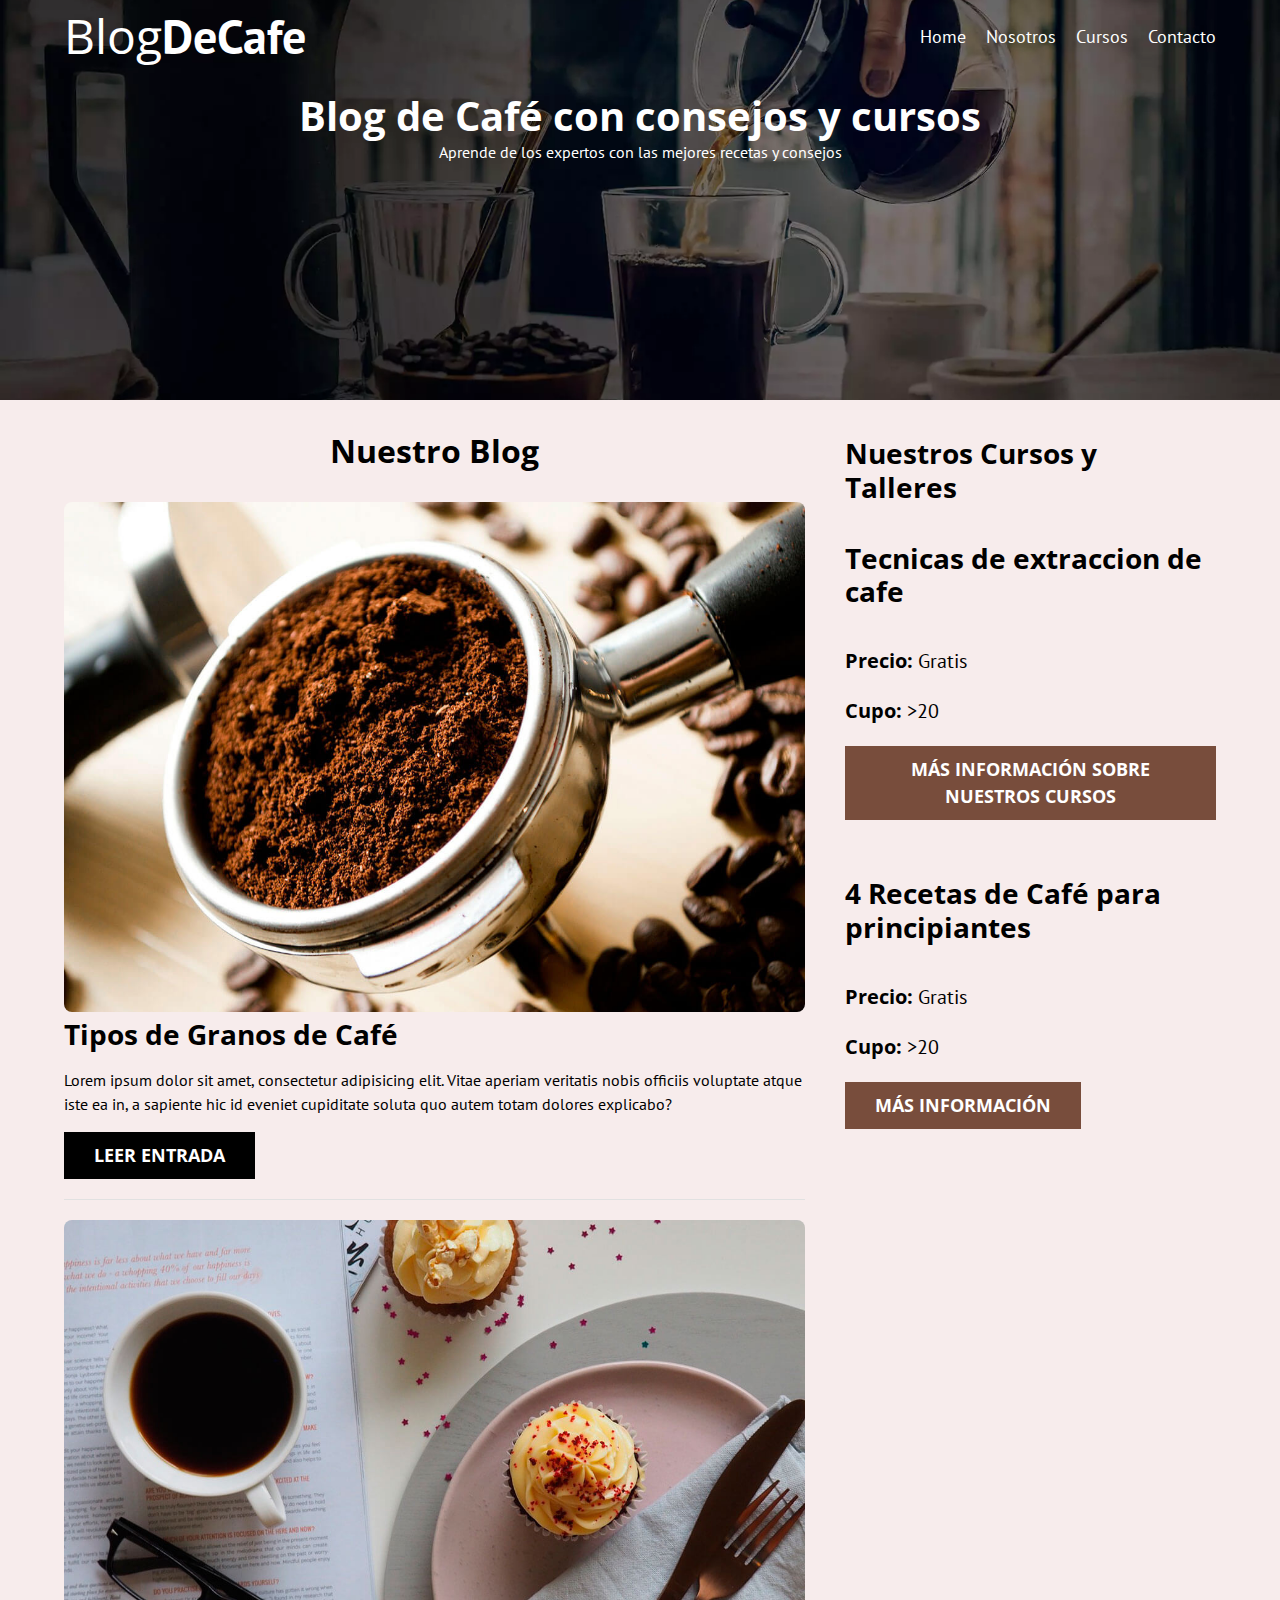
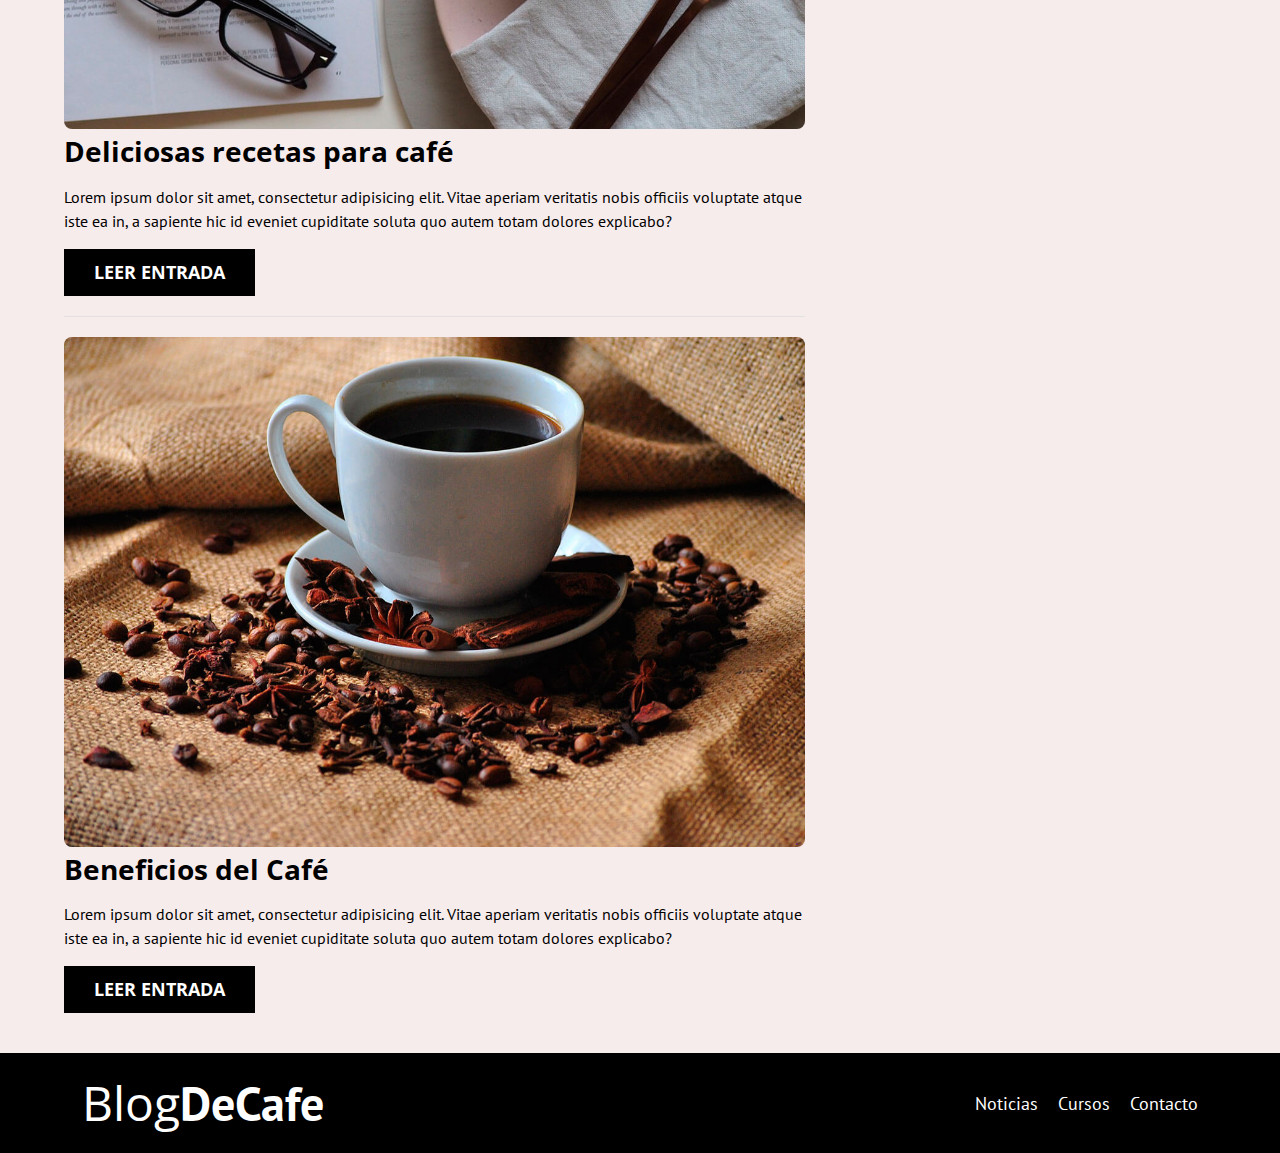
<file: index.html>
<!DOCTYPE html>
<html lang="en">

<head>
    <meta charset="UTF-8">
    <meta name="viewport" content="width=device-width, initial-scale=1.0">
    <title>BlogDeCafe</title>
    <meta name="description" content="Pagina web de blog de cafe">

    <!-- Prefetch -->
    <link rel="Prefetch" href="./nosotros.html">

    <!-- Preload -->
    <link rel="Preload" href="normalize.css" as="style">
    <link rel="stylesheet" href="normalize.css">
    <link rel="Preload" href="style.css" as="style">
    <link rel="stylesheet" href="style.css">
</head>

<body>
    <header class="header">
        <div class="contenedor">
            <div class="barra">
                <a class="logo" href="index.html">
                    <h1 class="logo__nombre no-margin centrar-texto">Blog<span class="logo__bold">DeCafe</span></h1>
                </a>
                <nav class="navegacion">
                    <a class="navegacion__enlace" href="index.html">Home</a>
                    <a class="navegacion__enlace" href="nosotros.html">Nosotros</a>
                    <a class="navegacion__enlace" href="cursos.html">Cursos</a>
                    <a class="navegacion__enlace" href="contacto.html">Contacto</a>
                </nav>
            </div>
        </div>

        <div class="header__texto">
            <h2 class="no-margin">Blog de Café con consejos y cursos</h2>
            <p class="no-margin">Aprende de los expertos con las mejores recetas y consejos</p>
        </div>
    </header>
    <div class="contenedor contenido-principal">
        <main class="blog">
            <h3>Nuestro Blog</h3>
            <article class="entrada">
                <div class="entrada__imagen">
                    <img loading="lazy" src="./assets/blog1.jpg" alt="imagen blog">
                </div>
                <div class="entrada__contenido">
                    <h4 class="no-margin">Tipos de Granos de Café</h4>
                    <p>Lorem ipsum dolor sit amet, consectetur adipisicing elit. Vitae aperiam veritatis nobis officiis
                        voluptate atque iste ea in, a sapiente hic id eveniet cupiditate soluta quo autem totam dolores
                        explicabo?</p>
                    <a class="boton boton--primario" href="entradablog1.html">Leer Entrada</a>
                </div>
            </article>
            <article class="entrada">
                <div class="entrada__imagen">
                    <img loading="lazy" src="./assets/blog2.jpg" alt="imagen blog">
                </div>
                <div class="entrada__contenido">
                    <h4 class="no-margin">Deliciosas recetas para café</h4>
                    <p>Lorem ipsum dolor sit amet, consectetur adipisicing elit. Vitae aperiam veritatis nobis officiis
                        voluptate atque iste ea in, a sapiente hic id eveniet cupiditate soluta quo autem totam dolores
                        explicabo?</p>
                    <a class="boton boton--primario" href="entrada.html">Leer Entrada</a>
                </div>
            </article>
            <article class="entrada">
                <div class="entrada__imagen">
                    <img loading="lazy" src="./assets/blog3.jpg" alt="imagen blog">
                </div>
                <div class="entrada__contenido">
                    <h4 class="no-margin">Beneficios del Café</h4>
                    <p>Lorem ipsum dolor sit amet, consectetur adipisicing elit. Vitae aperiam veritatis nobis officiis
                        voluptate atque iste ea in, a sapiente hic id eveniet cupiditate soluta quo autem totam dolores
                        explicabo?</p>
                    <a class="boton boton--primario" href="entrada.html">Leer Entrada</a>
                </div>
            </article>
        </main>
        <aside class="sidebar">
            <h4>Nuestros Cursos y Talleres</h4>

            <ul class="cursos no-padding">
                <li class="widget-curso">
                    <h4>Tecnicas de extraccion de cafe</h4>
                    <p class="widget-curso__label">Precio: <span class="widget-curso__info">Gratis</span></p>
                    <p class="widget-curso__label">Cupo: <span class="widget-curso__info">>20</span></p>
                    <a class="boton boton--secundario" href="entrada.html">Más Información sobre nuestros cursos</a>
                </li>
                <li class="widget-curso">
                    <h4>4 Recetas de Café para principiantes</h4>
                    <p class="widget-curso__label">Precio: <span class="widget-curso__info">Gratis</span></p>
                    <p class="widget-curso__label">Cupo: <span class="widget-curso__info">>20</span></p>
                    <a class="boton boton--secundario" href="entrada.html">Más Información</a>
                </li>
                <li class="widget-curso"></li>
            </ul>
        </aside>
    </div>

    <footer class="footer">
        <div class="contenedor">
            <div class="barra">
                <a class="logo" href="index.html">
                    <h1 class="logo__nombre no-margin centrar-texto">Blog<span class="logo__bold">DeCafe</span></h1>
                </a>
                <nav class="navegacion">
                    <a class="navegacion__enlace" href="blog.html">Noticias</a>
                    <a class="navegacion__enlace" href="cursos.html">Cursos</a>
                    <a class="navegacion__enlace" href="contacto.html">Contacto</a>
                </nav>
            </div>
        </div>
    </footer>
</body>

</html>
</file>
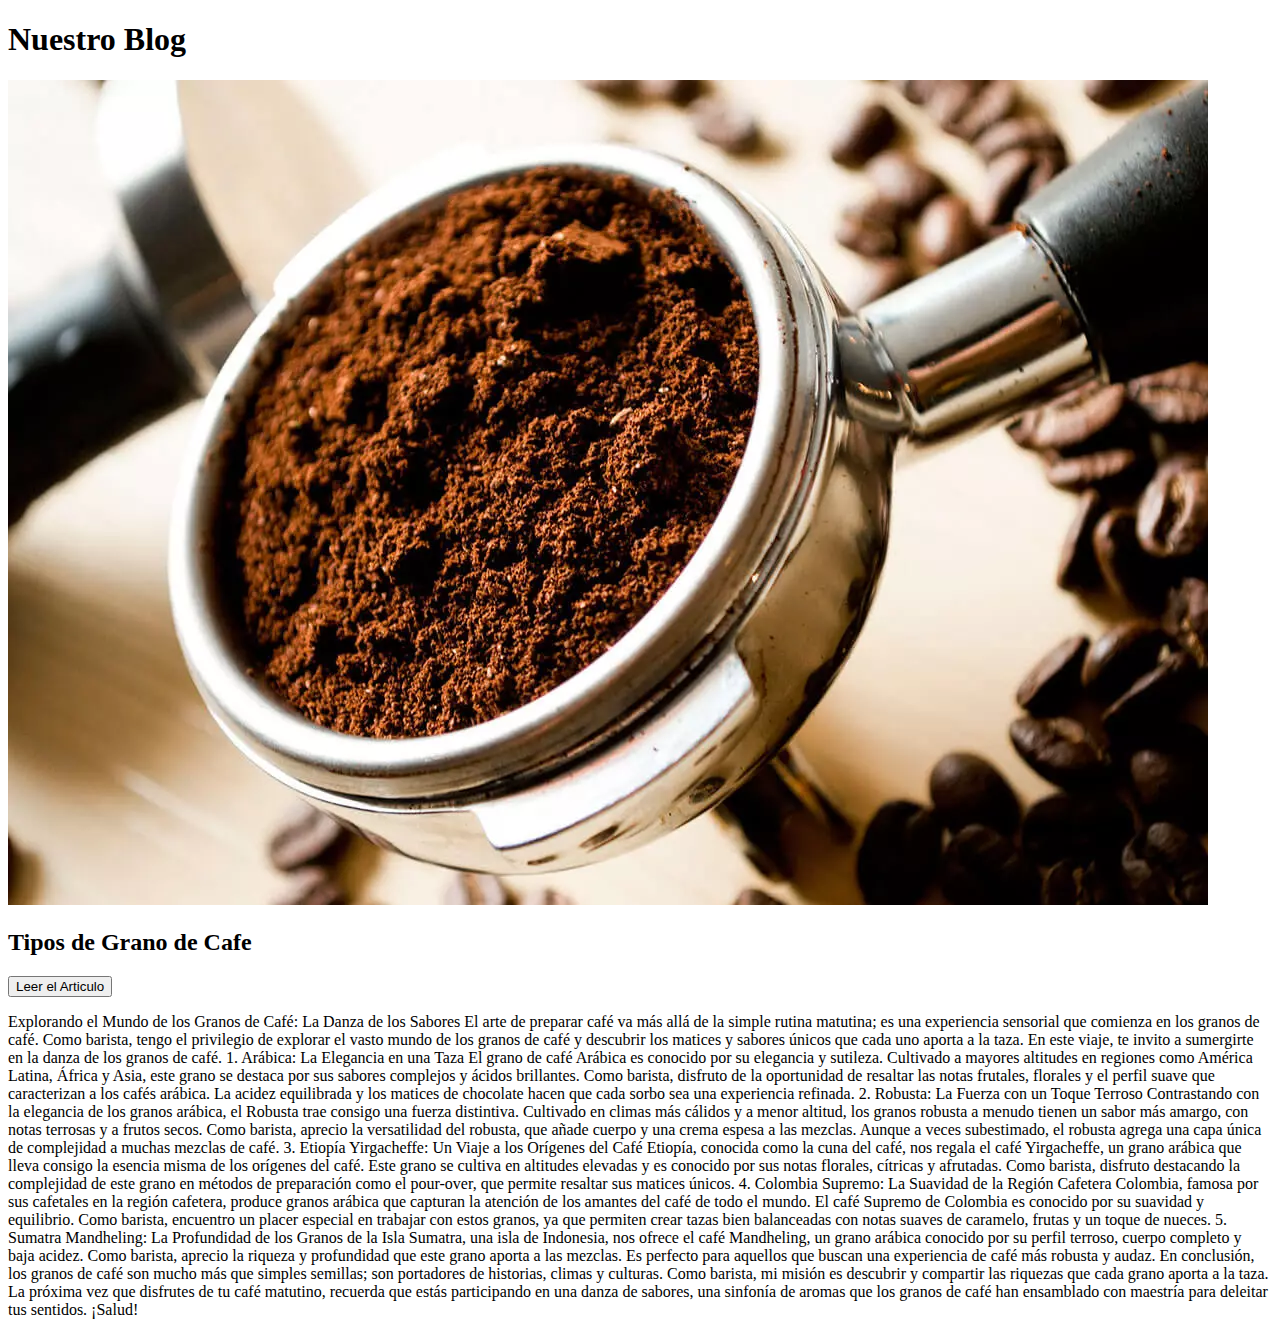
<file: blog.html>
<!DOCTYPE html>
<html lang="en">

<head>
    <meta charset="UTF-8">
    <meta name="viewport" content="width=device-width, initial-scale=1.0">
    <title>Blog de Noticias de Cafe</title>
</head>

<body>
    <header>

    </header>
    <main>
        <h1>Nuestro Blog</h1>
        <img src="./assets/blog1.webp" alt="Porta Filtro de Cafe">
        <article>
            <h2>Tipos de Grano de Cafe</h2>

            <button>Leer el Articulo</button>
        </article>

    </main>
    <aside>

    </aside>
</body>

</html>
<p>Explorando el Mundo de los Granos de Café: La Danza de los Sabores

    El arte de preparar café va más allá de la simple rutina matutina; es una experiencia sensorial que
    comienza en los granos de café. Como barista, tengo el privilegio de explorar el vasto mundo de los
    granos de café y descubrir los matices y sabores únicos que cada uno aporta a la taza. En este viaje, te
    invito a sumergirte en la danza de los granos de café.

    1. Arábica: La Elegancia en una Taza

    El grano de café Arábica es conocido por su elegancia y sutileza. Cultivado a mayores altitudes en
    regiones como América Latina, África y Asia, este grano se destaca por sus sabores complejos y ácidos
    brillantes. Como barista, disfruto de la oportunidad de resaltar las notas frutales, florales y el
    perfil suave que caracterizan a los cafés arábica. La acidez equilibrada y los matices de chocolate
    hacen que cada sorbo sea una experiencia refinada.

    2. Robusta: La Fuerza con un Toque Terroso

    Contrastando con la elegancia de los granos arábica, el Robusta trae consigo una fuerza distintiva.
    Cultivado en climas más cálidos y a menor altitud, los granos robusta a menudo tienen un sabor más
    amargo, con notas terrosas y a frutos secos. Como barista, aprecio la versatilidad del robusta, que
    añade cuerpo y una crema espesa a las mezclas. Aunque a veces subestimado, el robusta agrega una capa
    única de complejidad a muchas mezclas de café.

    3. Etiopía Yirgacheffe: Un Viaje a los Orígenes del Café

    Etiopía, conocida como la cuna del café, nos regala el café Yirgacheffe, un grano arábica que lleva
    consigo la esencia misma de los orígenes del café. Este grano se cultiva en altitudes elevadas y es
    conocido por sus notas florales, cítricas y afrutadas. Como barista, disfruto destacando la complejidad
    de este grano en métodos de preparación como el pour-over, que permite resaltar sus matices únicos.

    4. Colombia Supremo: La Suavidad de la Región Cafetera

    Colombia, famosa por sus cafetales en la región cafetera, produce granos arábica que capturan la
    atención de los amantes del café de todo el mundo. El café Supremo de Colombia es conocido por su
    suavidad y equilibrio. Como barista, encuentro un placer especial en trabajar con estos granos, ya que
    permiten crear tazas bien balanceadas con notas suaves de caramelo, frutas y un toque de nueces.

    5. Sumatra Mandheling: La Profundidad de los Granos de la Isla

    Sumatra, una isla de Indonesia, nos ofrece el café Mandheling, un grano arábica conocido por su perfil
    terroso, cuerpo completo y baja acidez. Como barista, aprecio la riqueza y profundidad que este grano
    aporta a las mezclas. Es perfecto para aquellos que buscan una experiencia de café más robusta y audaz.

    En conclusión, los granos de café son mucho más que simples semillas; son portadores de historias,
    climas y culturas. Como barista, mi misión es descubrir y compartir las riquezas que cada grano aporta a
    la taza. La próxima vez que disfrutes de tu café matutino, recuerda que estás participando en una danza
    de sabores, una sinfonía de aromas que los granos de café han ensamblado con maestría para deleitar tus
    sentidos. ¡Salud!</p>
</file>
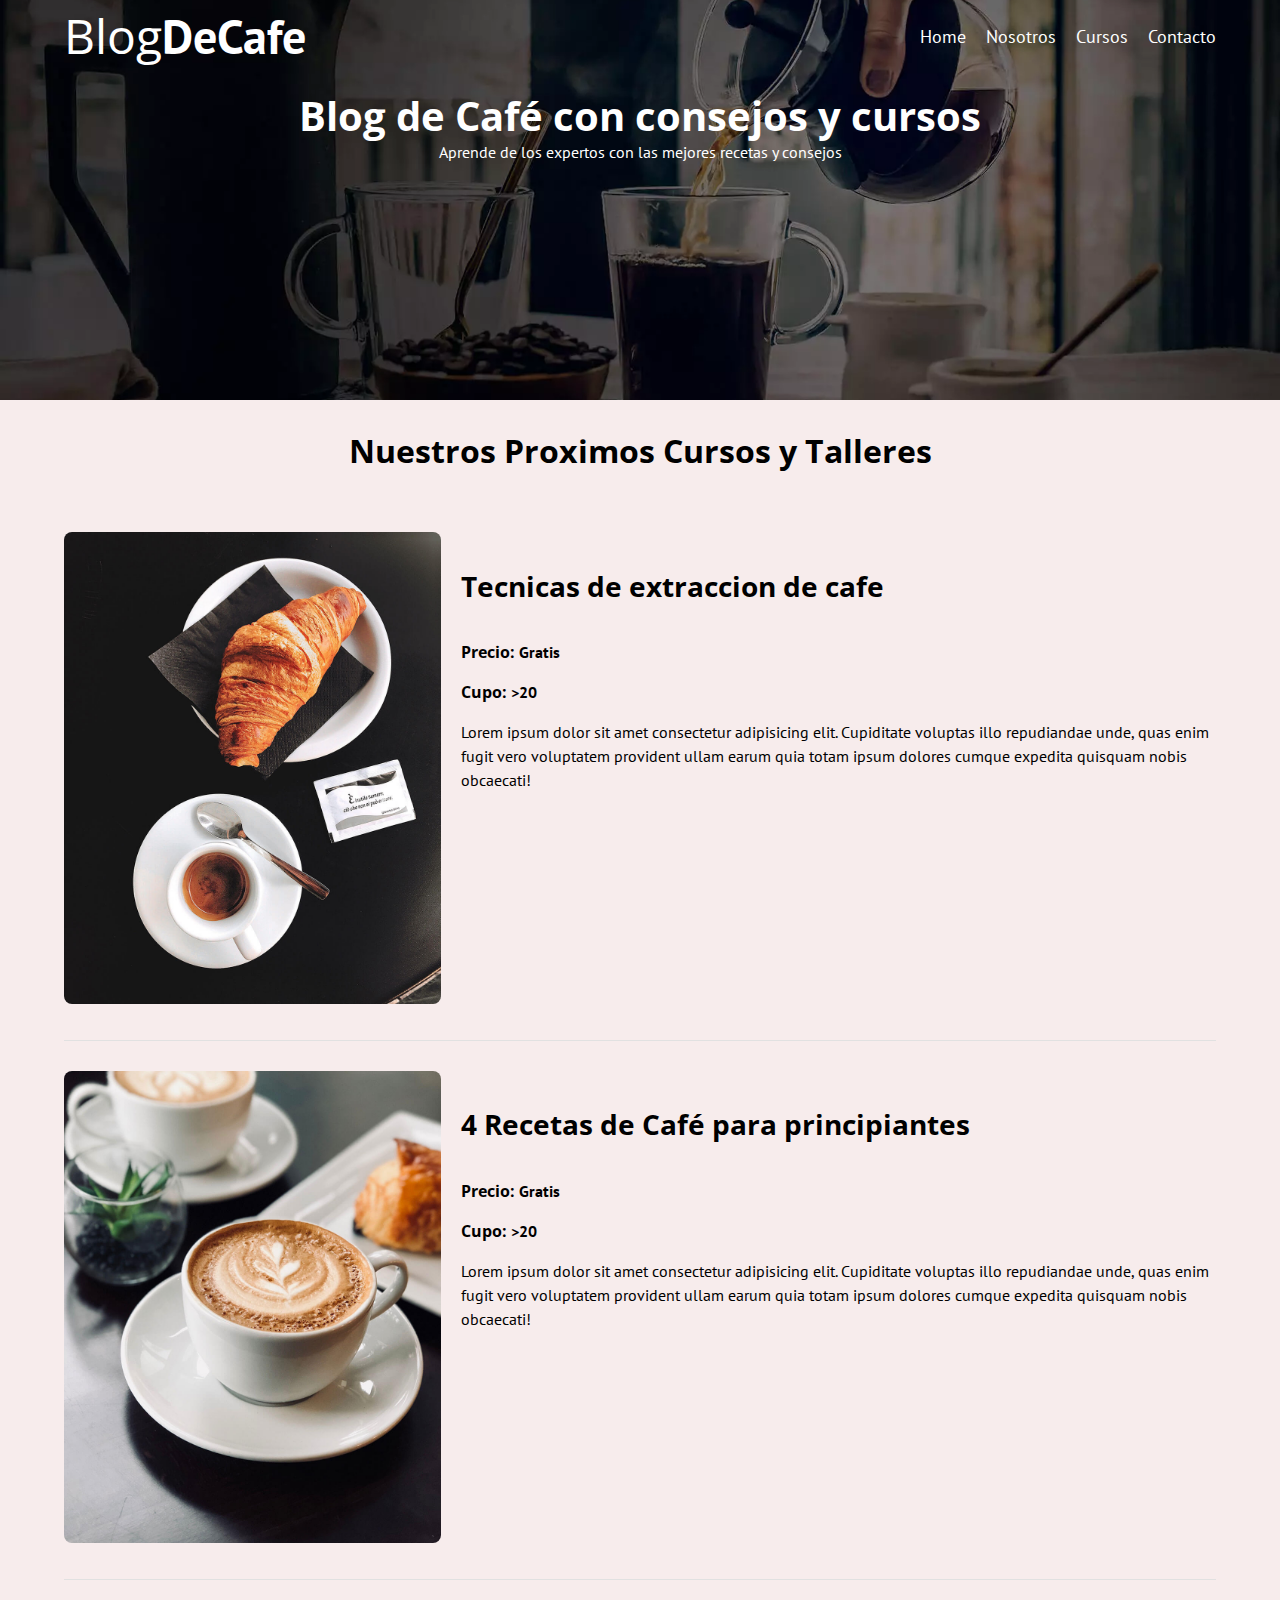
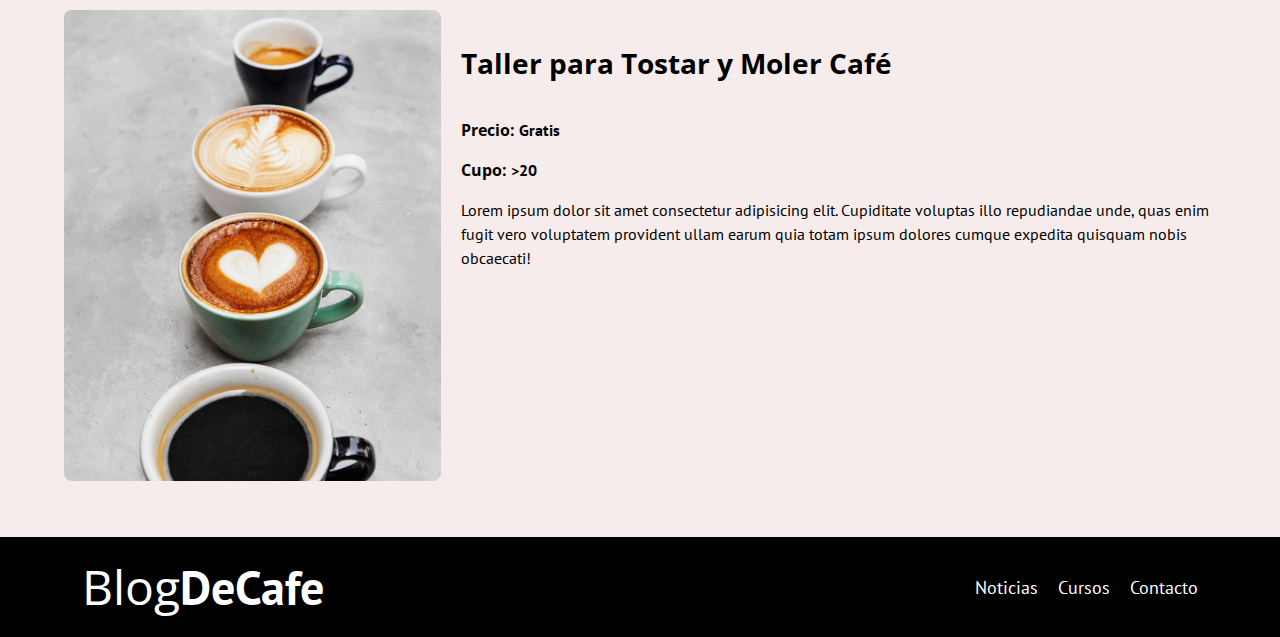
<file: cursos.html>
<!DOCTYPE html>
<html lang="en">

<head>
    <meta charset="UTF-8">
    <meta name="viewport" content="width=device-width, initial-scale=1.0">
    <link rel="stylesheet" href="normalize.css">
    <link rel="stylesheet" href="style.css">
    <title>Nuestros Proximos Cursos y Talleres</title>
</head>

<body>
    <header class="header">
        <div class="contenedor">
            <div class="barra">
                <a class="logo" href="index.html">
                    <h1 class="logo__nombre no-margin centrar-texto">Blog<span class="logo__bold">DeCafe</span></h1>
                </a>
                <nav class="navegacion">
                    <a class="navegacion__enlace" href="index.html">Home</a>
                    <a class="navegacion__enlace" href="nosotros.html">Nosotros</a>
                    <a class="navegacion__enlace" href="cursos.html">Cursos</a>
                    <a class="navegacion__enlace" href="contacto.html">Contacto</a>
                </nav>
            </div>
        </div>

        <div class="header__texto">
            <h2 class="no-margin">Blog de Café con consejos y cursos</h2>
            <p class="no-margin">Aprende de los expertos con las mejores recetas y consejos</p>
        </div>
    </header>
    <main class="contenedor">
        <h3 class="centrar-texto">Nuestros Proximos Cursos y Talleres</h3>

        <div class="curso">
            <div class="curso__imagen">
                <img src="./assets/curso1.jpg" alt="imagen curso 1">
            </div>

            <div class="curso__informacion">
                <h4>Tecnicas de extraccion de cafe</h4>
                <p class="curso__label">Precio: <span class="curso__info">Gratis</span></p>
                <p class="curso__label">Cupo: <span class="curso__info">>20</span></p>
                <p class="curso__descripcion">
                    Lorem ipsum dolor sit amet consectetur adipisicing elit. Cupiditate voluptas illo repudiandae
                    unde, quas enim fugit vero voluptatem provident ullam earum quia totam ipsum dolores cumque
                    expedita quisquam nobis obcaecati!
                </p>
            </div>
        </div>
        <div class="curso">
            <div class="curso__imagen">
                <img src="./assets/curso2.jpg" alt="imagen curso 2">
            </div>

            <div class="curso__informacion">
                <h4>4 Recetas de Café para principiantes</h4>
                <p class="curso__label">Precio: <span class="curso__info">Gratis</span></p>
                <p class="curso__label">Cupo: <span class="curso__info">>20</span></p>
                <p class="curso__descripcion">
                    Lorem ipsum dolor sit amet consectetur adipisicing elit. Cupiditate voluptas illo repudiandae
                    unde, quas enim fugit vero voluptatem provident ullam earum quia totam ipsum dolores cumque
                    expedita quisquam nobis obcaecati!
                </p>
            </div>
        </div>
        <div class="curso">
            <div class="curso__imagen">
                <img src="./assets/curso3.jpg" alt="imagen curso 3">
            </div>

            <div class="curso__informacion">
                <h4>Taller para Tostar y Moler Café</h4>
                <p class="curso__label">Precio: <span class="curso__info">Gratis</span></p>
                <p class="curso__label">Cupo: <span class="curso__info">>20</span></p>
                <p class="curso__descripcion">
                    Lorem ipsum dolor sit amet consectetur adipisicing elit. Cupiditate voluptas illo repudiandae
                    unde, quas enim fugit vero voluptatem provident ullam earum quia totam ipsum dolores cumque
                    expedita quisquam nobis obcaecati!
                </p>
            </div>
        </div>
    </main>

    <footer class="footer">
        <div class="contenedor">
            <div class="barra">
                <a class="logo" href="index.html">
                    <h1 class="logo__nombre no-margin centrar-texto">Blog<span class="logo__bold">DeCafe</span></h1>
                </a>
                <nav class="navegacion">
                    <a class="navegacion__enlace" href="blog.html">Noticias</a>
                    <a class="navegacion__enlace" href="cursos.html">Cursos</a>
                    <a class="navegacion__enlace" href="contacto.html">Contacto</a>
                </nav>
            </div>
        </div>
    </footer>
</body>

</html>
</file>
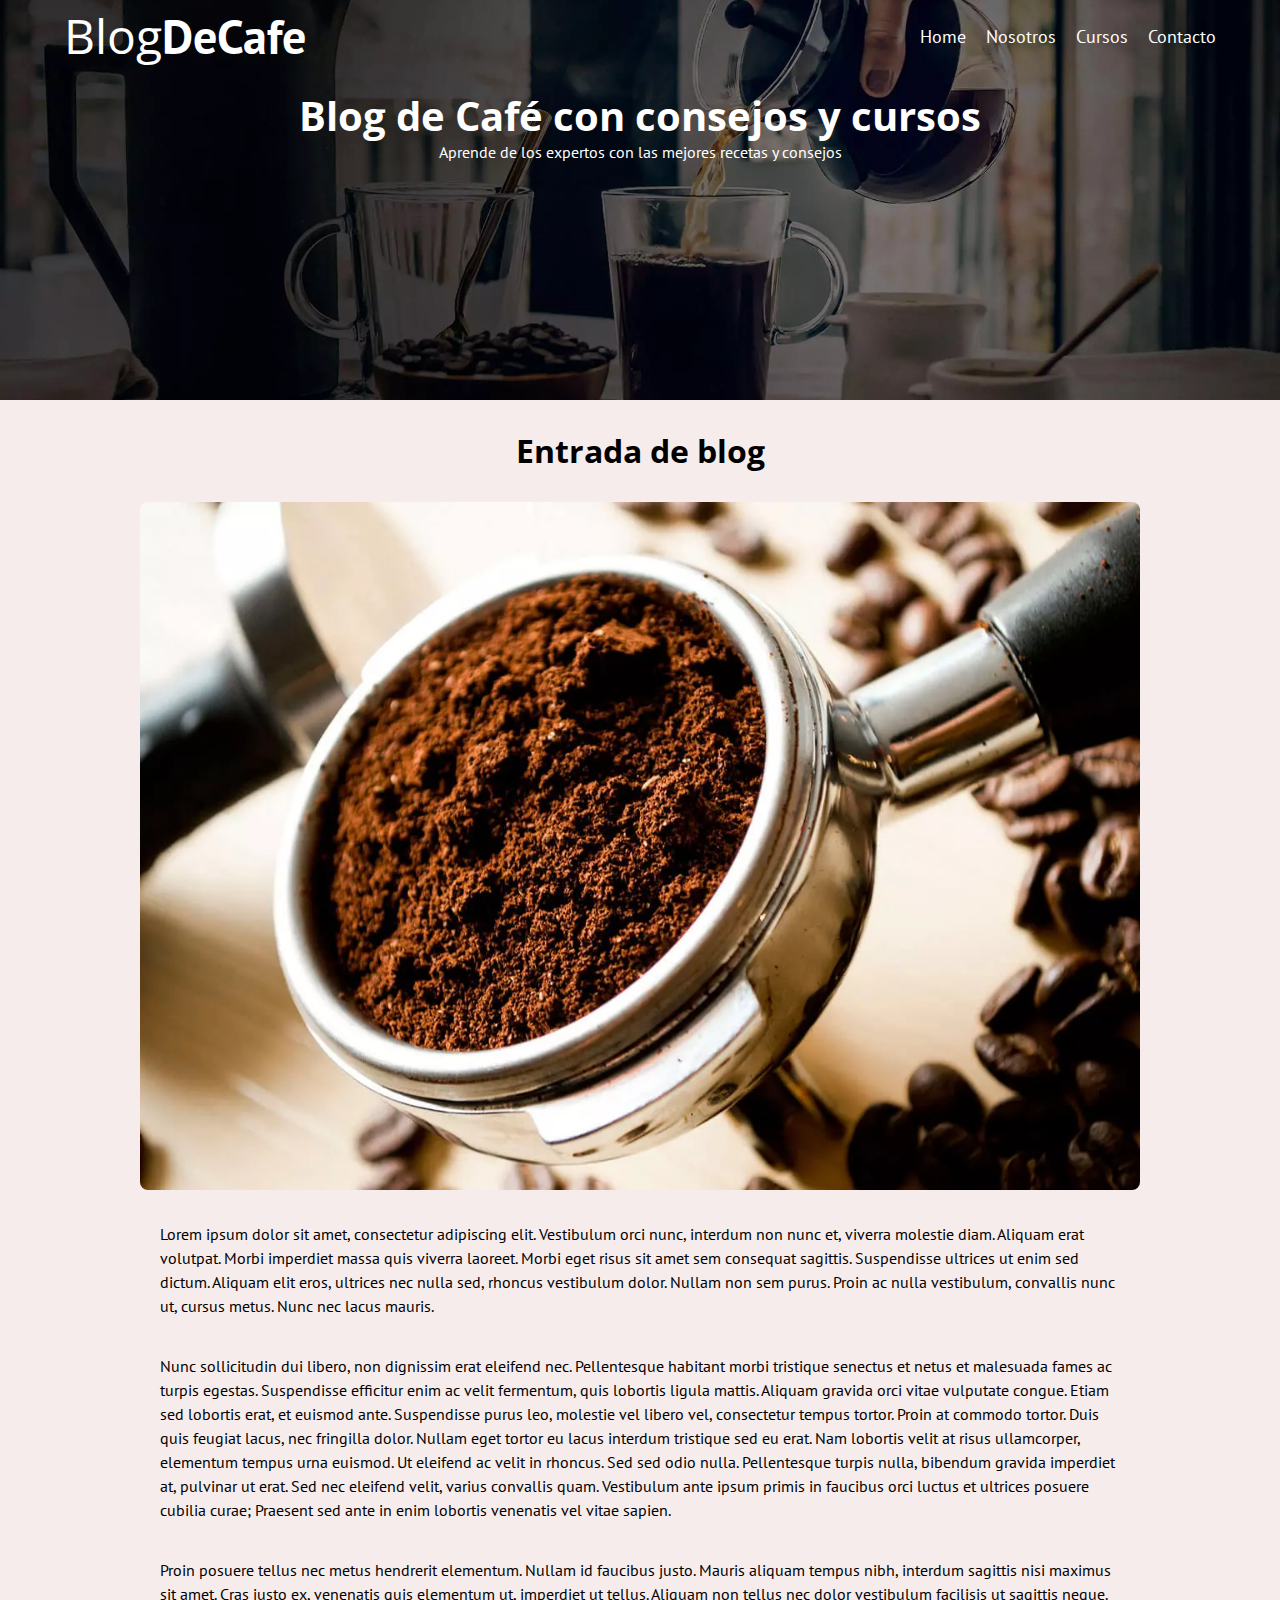
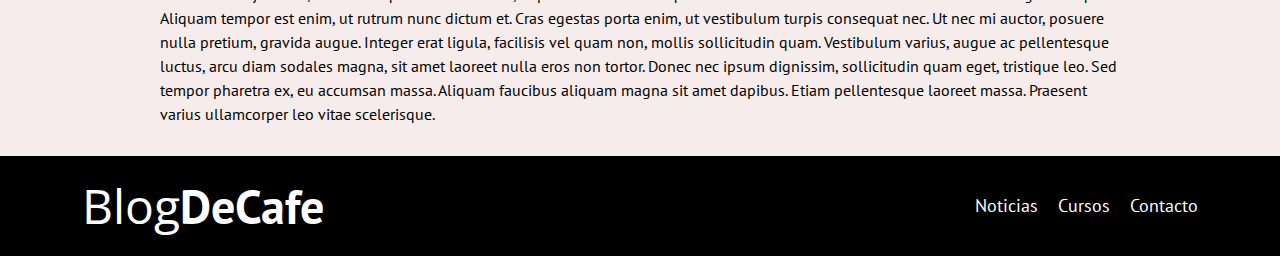
<file: entradablog1.html>
<!DOCTYPE html>
<html lang="en">

<head>
    <meta charset="UTF-8">
    <meta name="viewport" content="width=device-width, initial-scale=1.0">
    <link rel="stylesheet" href="normalize.css">
    <link rel="stylesheet" href="style.css">
    <title>Entrada de Blog</title>
</head>

<body>
    <header class="header">
        <div class="contenedor">
            <div class="barra">
                <a class="logo" href="index.html">
                    <h1 class="logo__nombre no-margin centrar-texto">Blog<span class="logo__bold">DeCafe</span></h1>
                </a>
                <nav class="navegacion">
                    <a class="navegacion__enlace" href="index.html">Home</a>
                    <a class="navegacion__enlace" href="nosotros.html">Nosotros</a>
                    <a class="navegacion__enlace" href="cursos.html">Cursos</a>
                    <a class="navegacion__enlace" href="contacto.html">Contacto</a>
                </nav>
            </div>
        </div>

        <div class="header__texto">
            <h2 class="no-margin">Blog de Café con consejos y cursos</h2>
            <p class="no-margin">Aprende de los expertos con las mejores recetas y consejos</p>
        </div>
    </header>

    <main class="contenedor entradaBlog">
        <h3 class="centrar-texto">Entrada de blog</h3>
        <img src="./assets/blog1.webp" alt="">
        <p>

            Lorem ipsum dolor sit amet, consectetur adipiscing elit. Vestibulum orci nunc, interdum non nunc et, viverra
            molestie diam. Aliquam erat volutpat. Morbi imperdiet massa quis viverra laoreet. Morbi eget risus sit amet
            sem consequat sagittis. Suspendisse ultrices ut enim sed dictum. Aliquam elit eros, ultrices nec nulla sed,
            rhoncus vestibulum dolor. Nullam non sem purus. Proin ac nulla vestibulum, convallis nunc ut, cursus metus.
            Nunc nec lacus mauris.
        </p>
        <p>
            Nunc sollicitudin dui libero, non dignissim erat eleifend nec. Pellentesque habitant morbi tristique
            senectus et netus et malesuada fames ac turpis egestas. Suspendisse efficitur enim ac velit fermentum, quis
            lobortis ligula mattis. Aliquam gravida orci vitae vulputate congue. Etiam sed lobortis erat, et euismod
            ante. Suspendisse purus leo, molestie vel libero vel, consectetur tempus tortor. Proin at commodo tortor.
            Duis quis feugiat lacus, nec fringilla dolor. Nullam eget tortor eu lacus interdum tristique sed eu erat.
            Nam lobortis velit at risus ullamcorper, elementum tempus urna euismod. Ut eleifend ac velit in rhoncus. Sed
            sed odio nulla. Pellentesque turpis nulla, bibendum gravida imperdiet at, pulvinar ut erat. Sed nec eleifend
            velit, varius convallis quam. Vestibulum ante ipsum primis in faucibus orci luctus et ultrices posuere
            cubilia curae; Praesent sed ante in enim lobortis venenatis vel vitae sapien.
        </p>
        <p>
            Proin posuere tellus nec metus hendrerit elementum. Nullam id faucibus justo. Mauris aliquam tempus nibh,
            interdum sagittis nisi maximus sit amet. Cras justo ex, venenatis quis elementum ut, imperdiet ut tellus.
            Aliquam non tellus nec dolor vestibulum facilisis ut sagittis neque. Aliquam tempor est enim, ut rutrum nunc
            dictum et. Cras egestas porta enim, ut vestibulum turpis consequat nec. Ut nec mi auctor, posuere nulla
            pretium, gravida augue. Integer erat ligula, facilisis vel quam non, mollis sollicitudin quam. Vestibulum
            varius, augue ac pellentesque luctus, arcu diam sodales magna, sit amet laoreet nulla eros non tortor. Donec
            nec ipsum dignissim, sollicitudin quam eget, tristique leo. Sed tempor pharetra ex, eu accumsan massa.
            Aliquam faucibus aliquam magna sit amet dapibus. Etiam pellentesque laoreet massa. Praesent varius
            ullamcorper leo vitae scelerisque.
        </p>
    </main>
    <footer class="footer">
        <div class="contenedor">
            <div class="barra">
                <a class="logo" href="index.html">
                    <h1 class="logo__nombre no-margin centrar-texto">Blog<span class="logo__bold">DeCafe</span></h1>
                </a>
                <nav class="navegacion">
                    <a class="navegacion__enlace" href="blog.html">Noticias</a>
                    <a class="navegacion__enlace" href="cursos.html">Cursos</a>
                    <a class="navegacion__enlace" href="contacto.html">Contacto</a>
                </nav>
            </div>
        </div>
    </footer>
</body>
</body>

</html>
</file>
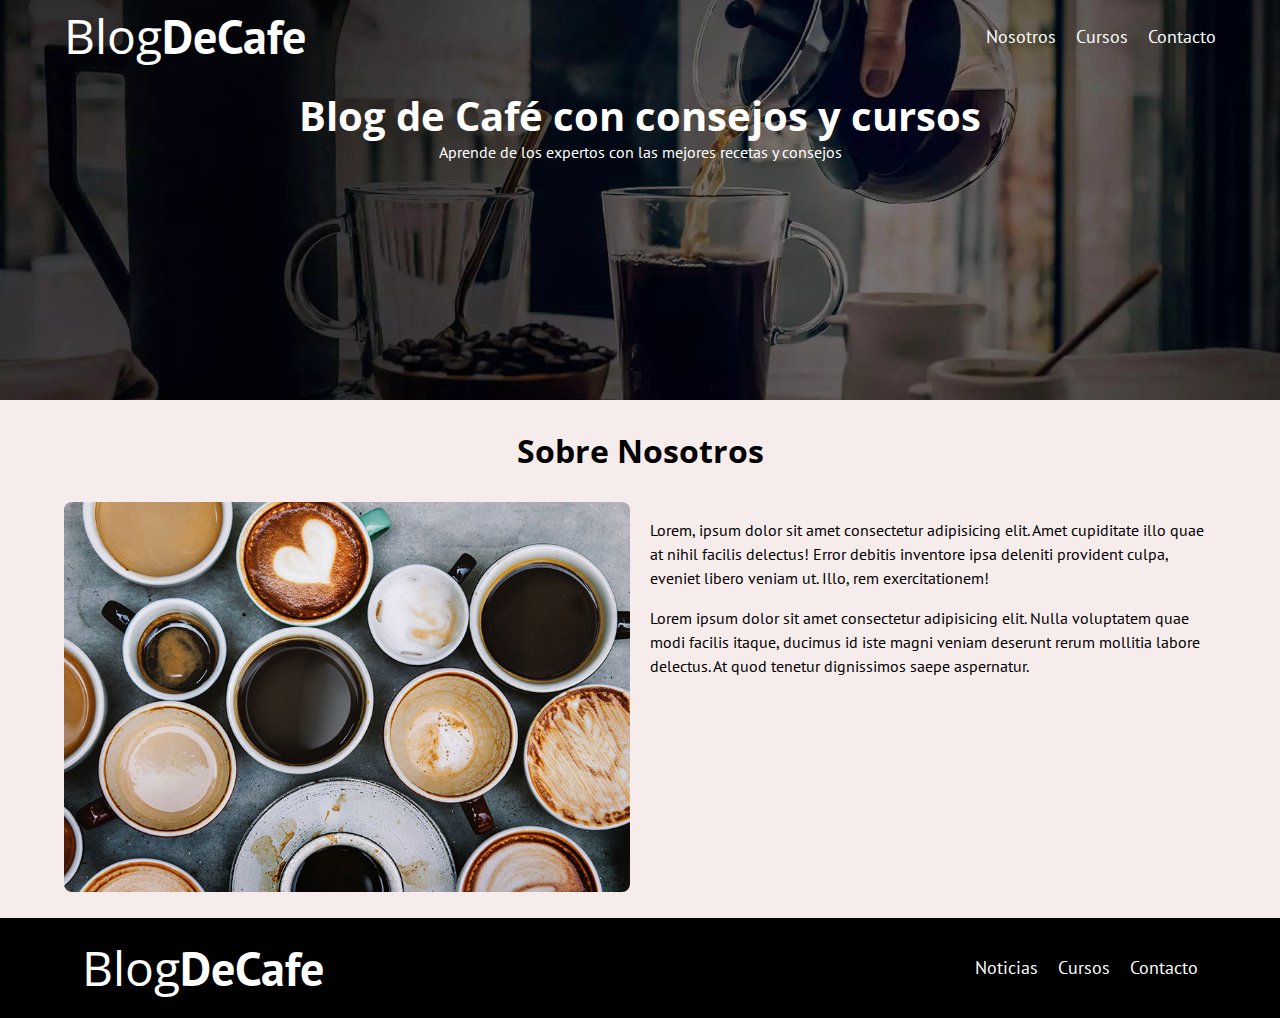
<file: nosotros.html>
<!DOCTYPE html>
<html lang="en">

<head>
    <meta charset="UTF-8">
    <meta name="viewport" content="width=device-width, initial-scale=1.0">
    <link rel="stylesheet" href="normalize.css">
    <link rel="stylesheet" href="style.css">
    <title>Blog de Cafe</title>
</head>

<body>
    <header class="header">
        <div class="contenedor">
            <div class="barra">
                <a class="logo" href="index.html">
                    <h1 class="logo__nombre no-margin centrar-texto">Blog<span class="logo__bold">DeCafe</span></h1>
                </a>
                <nav class="navegacion">
                    <a class="navegacion__enlace" href="nosotros.html">Nosotros</a>
                    <a class="navegacion__enlace" href="cursos.html">Cursos</a>
                    <a class="navegacion__enlace" href="contacto.html">Contacto</a>
                </nav>
            </div>
        </div>

        <div class="header__texto">
            <h2 class="no-margin">Blog de Café con consejos y cursos</h2>
            <p class="no-margin">Aprende de los expertos con las mejores recetas y consejos</p>
        </div>
    </header>

    <main class="contenedor">
        <h3 class="centrar-texto">Sobre Nosotros</h3>

        <div class="sobre-nosotros">
            <div class="sobre-nosotros__imagen">
                <img src="assets/nosotros.jpg" alt="imaen nosotros">
            </div>
            <div class="sobre-nosotros__texto">
                <p>Lorem, ipsum dolor sit amet consectetur adipisicing elit. Amet cupiditate illo quae at nihil facilis
                    delectus! Error debitis inventore ipsa deleniti provident culpa, eveniet libero veniam ut. Illo, rem
                    exercitationem!</p>
                <p>Lorem ipsum dolor sit amet consectetur adipisicing elit. Nulla voluptatem quae modi facilis itaque,
                    ducimus id iste magni veniam deserunt rerum mollitia labore delectus. At quod tenetur dignissimos
                    saepe aspernatur.</p>
            </div>
        </div>
    </main>

    <footer class="footer">
        <div class="contenedor">
            <div class="barra">
                <a class="logo" href="index.html">
                    <h1 class="logo__nombre no-margin centrar-texto">Blog<span class="logo__bold">DeCafe</span></h1>
                </a>
                <nav class="navegacion">
                    <a class="navegacion__enlace" href="blog.html">Noticias</a>
                    <a class="navegacion__enlace" href="cursos.html">Cursos</a>
                    <a class="navegacion__enlace" href="contacto.html">Contacto</a>
                </nav>
            </div>
        </div>
    </footer>
</body>

</html>
</file>
<file: style.css>
@import url('https://fonts.googleapis.com/css2?family=Open+Sans&family=PT+Sans:ital,wght@0,700;1,400&display=swap');

:root {
    --fuenteHeading: 'Open Sans', sans-serif;
    --fuenteParrafo: 'PT Sans', sans-serif;

    --primario: #784d3c;
    --claro: #e1e1e1;
    --blanco: #fff;
    --negro: #000;
}

html {
    box-sizing: border-box;
    font-size: 62.5%;
    background-color: #f7ecec;
}

*,
*:before,
*:after {
    font-family: var(--fuenteParrafo);
    font-size: 1.6rem;
    line-height: 1.5;
}

/** Globals **/

.contenedor {
    width: min(90%, 120rem);
    margin: 0 auto;
}

a {
    text-decoration: none;
}

h1,
h2,
h3,
h4 {
    font-family: var(--fuenteHeading);
    line-height: 1.2;
}

h1 {
    font-size: 4.8rem;
}

h2 {
    font-size: 4rem;
}

h3 {
    font-size: 3.2rem;
}

h4 {
    font-size: 2.8rem;
}

img {
    max-width: 100%;
    border-radius: .8rem;
}

/* Utilidades */

.no-margin {
    margin: 0;
}

.no-padding {
    padding: 0;
}

.centrar-texto {
    text-align: center;
}

/* Header */

.header {
    background-image: url(./assets/banner.webp);
    height: 40rem;
    background-size: cover;
    background-repeat: no-repeat;
    background-position: center center;
}

.header__texto {
    color: var(--blanco);
    text-align: center;
    margin-top: 5rem;
}

@media (min-width: 768px) {
    .header__texto {
        margin-top: 2rem;
    }
}

/* Navegacion */

@media (min-width: 768px) {
    .barra {
        display: flex;
        justify-content: space-between;
        align-items: center;
    }
}

.logo {
    color: var(--blanco);
}

.logo__nombre {
    font-weight: 400;
}

.logo__bold {
    font-size: 4.8rem;
    font-weight: 700;
}

@media (min-width: 768px) {
    .navegacion {
        display: flex;
        gap: 2rem;
    }
}

.navegacion__enlace {
    display: block;
    text-align: center;
    font-size: 1.8rem;
    color: var(--blanco);
}

/* Contenido principal */

.blog {
    h3 {
        text-align: center;
        font-weight: bold;
    }
}

@media (min-width: 768px) {
    .contenido-principal {
        display: grid;
        grid-template-columns: 2fr 1fr;
        gap: 4rem;
    }
}

.entrada {
    border-bottom: 1px solid var(--claro);
    margin-bottom: 2rem;
}

.entrada:last-of-type {
    border: none;
    margin-bottom: 0;
}

.boton {
    display: block;
    font-family: var(--fuenteHeading);
    color: var(--blanco);
    text-align: center;
    padding: 1rem 3rem;
    font-size: 1.8rem;
    text-transform: uppercase;
    font-weight: 700;
    margin-bottom: 2rem;
    border: none;
}

@media (min-width: 768px) {
    .boton {
        display: inline-block;
    }
}

.boton:hover {
    cursor: pointer;

}

.boton--primario {
    background-color: var(--negro);
}

.boton--secundario {
    background-color: var(--primario);
}

.cursos {
    list-style: none;
}

.widget-curso {
    border-bottom: 1px solid --claro;
    margin-bottom: 2rem;
}

.widget-curso:last-of-type {
    border: none;
    margin-bottom: 0;
}

.widget-curso__info {
    font-weight: normal;
}

.widget-curso__label,
.curso__label {
    font-family: var(--fuenteHeading);
    font-weight: bold;
}

.widget-curso__info,
.widget-curso__label {
    font-size: 2rem;
}

/* footer */

.footer {
    background-color: var(--negro);
    padding: 2rem 0;
    margin-top: 2rem;
}

@media (min-width: 768px) {
    .footer {
        display: flex;
        justify-content: space-between;
        align-items: center;
        height: 10rem;
        padding: 0 2rem;
    }
}

/* sobre nosotros */

@media (min-width: 768px) {
    .sobre-nosotros {
        display: grid;
        grid-template-columns: repeat(2, 1fr);
        gap: 2rem;
    }
}

/* curso */

.curso {
    padding: 3rem 0;
    border-bottom: 1px solid var(--claro);
}

@media (min-width: 768px) {
    .curso {
        display: grid;
        grid-template-columns: 1fr 2fr;
        gap: 2rem;
    }
}

.curso:last-of-type {
    border: none;
}

/* entrada de Blog */

.entradaBlog {
    width: min(90%, 100rem);
    margin: 0 auto;

    img {
        transition: transform 300ms ease-out;
    }

    img:hover {
        transform: translate(0px, 0px) scale(1.1, 1.1);
    }

    p {
        padding: 1rem 2rem;
    }
}

/* contacto */
.contacto-bg {
    background-image: url(./assets/contacto.webp);
    height: 30rem;
    background-size: cover;
    background-repeat: no-repeat;
}

.formulario {
    background-color: var(--blanco);
    margin: -6rem auto 0 auto;
    width: 90%;
    padding: 4rem;
}

.campo {
    display: flex;
    margin-bottom: 2rem;
}

.campo__label {
    flex: 0 0 9rem;
    text-align: right;
    padding-right: 2rem;
}

.campo__field {
    flex: 1;
    border: 1px solid var(--claro);
}

.campo__field--textarea {
    height: 20rem;
}
</file>
